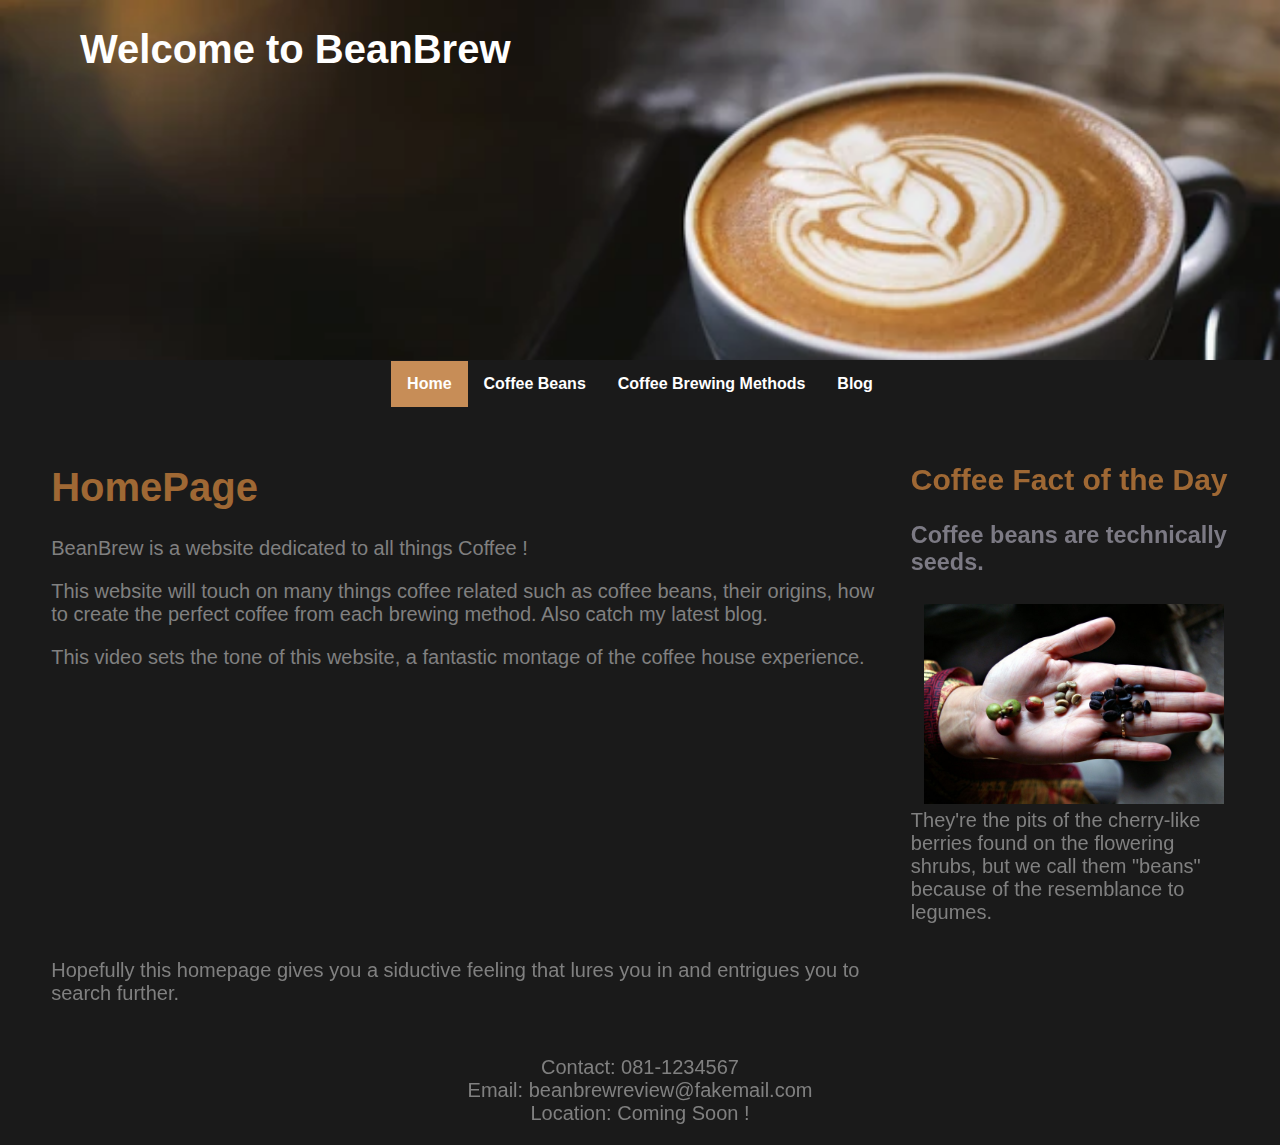
<file: www/index.html>
<html>
  <head>
    <link rel="stylesheet" href="css/home.css">
    <title>Home Page</title>
  </head>
  <body>
  <div class="container">
      <div id="header">
        <h1>
          Welcome to BeanBrew
        </h1>
      </div>
      <div id="navigation">
    <ul id="menu">
       <div class="navbar">
            <ul>
                <li id="index"><a href="index.html">Home</a></li>
                <div class="subnav">
                <li id="CoffeeBeans"><button class="subnavbtn">Coffee Beans <i class="fa fa-caret-down"></i></button></li>
                    <div class="subnav-content">
                        <a href="CoffeeBeans_Overview.html">Overview (single Origin vs Blends)</a>
                        <a href="CoffeeBeans_Kenya.html">Kenya</a>
                        <a href="CoffeeBeans_Columbia.html">Columbia</a>
                    </div>
                </div> 
                <div class="subnav">
                <li id="CoffeeBrew"><button class="subnavbtn">Coffee Brewing Methods <i class="fa fa-caret-down"></i></button></li>
                    <div class="subnav-content">
                    <a href="CoffeeBrewMeth_Espresso.html">Espresso Machine</a>
                    <a href="CoffeeBrewMeth_FrenchPress.html">French Press</a>
                    <a href="CoffeeBrewMeth_Chemex.html">Chemex</a>
                 </div>
                </div> 
                <li id="Blog"><a href="blog.html">Blog</a></li>
            </ul>
        </div>
    </ul>
</div>

<script>
  document.querySelector("#index").classList.add("active")
</script>
      <div id="maincontent">
        <div id="primary">
          <h1>HomePage</h1>
          <p>
            BeanBrew is a website dedicated to all things Coffee ! 
          </p>
          <p>
            This website will touch on many things coffee related such as coffee beans, their origins, how to create the perfect coffee from each brewing method.
            Also catch my latest blog.
          </p>
          <p>
            This video sets the tone of this website, a fantastic montage of the coffee house experience.
          </p>
          <p>
            <iframe src="https://www.youtube.com/embed/65QnBqZxBJ0?start=6&modestbranding=1&autohide=1&showinfo=0&controls=0" frameborder="0" allowfullscreen>
            </iframe>
          </p>
          
          <p>
            Hopefully this homepage gives you a siductive feeling that lures you in and entrigues you to search further.
          </p>
        </div>
        <div id="secondary">
  <h2>
    Coffee Fact of the Day
 </h2>
  <h3>
   Coffee beans are technically seeds.
  </h3>
    <p><img src="images/64893721.vkpJOubE.2006071416.16.03.jpg" class="small-right-img">
       They're the pits of the cherry-like berries found on the flowering shrubs, but we call them "beans" because of the resemblance to legumes.
    </p>
</div>
      </div>
  

      <div id="footer">
        <p>
          Contact: 081-1234567 <br/>
          Email: beanbrewreview@fakemail.com<br/>
          Location: Coming Soon !<br/>
        </p>
</div>
    </div>
  </body>
</html>
</file>
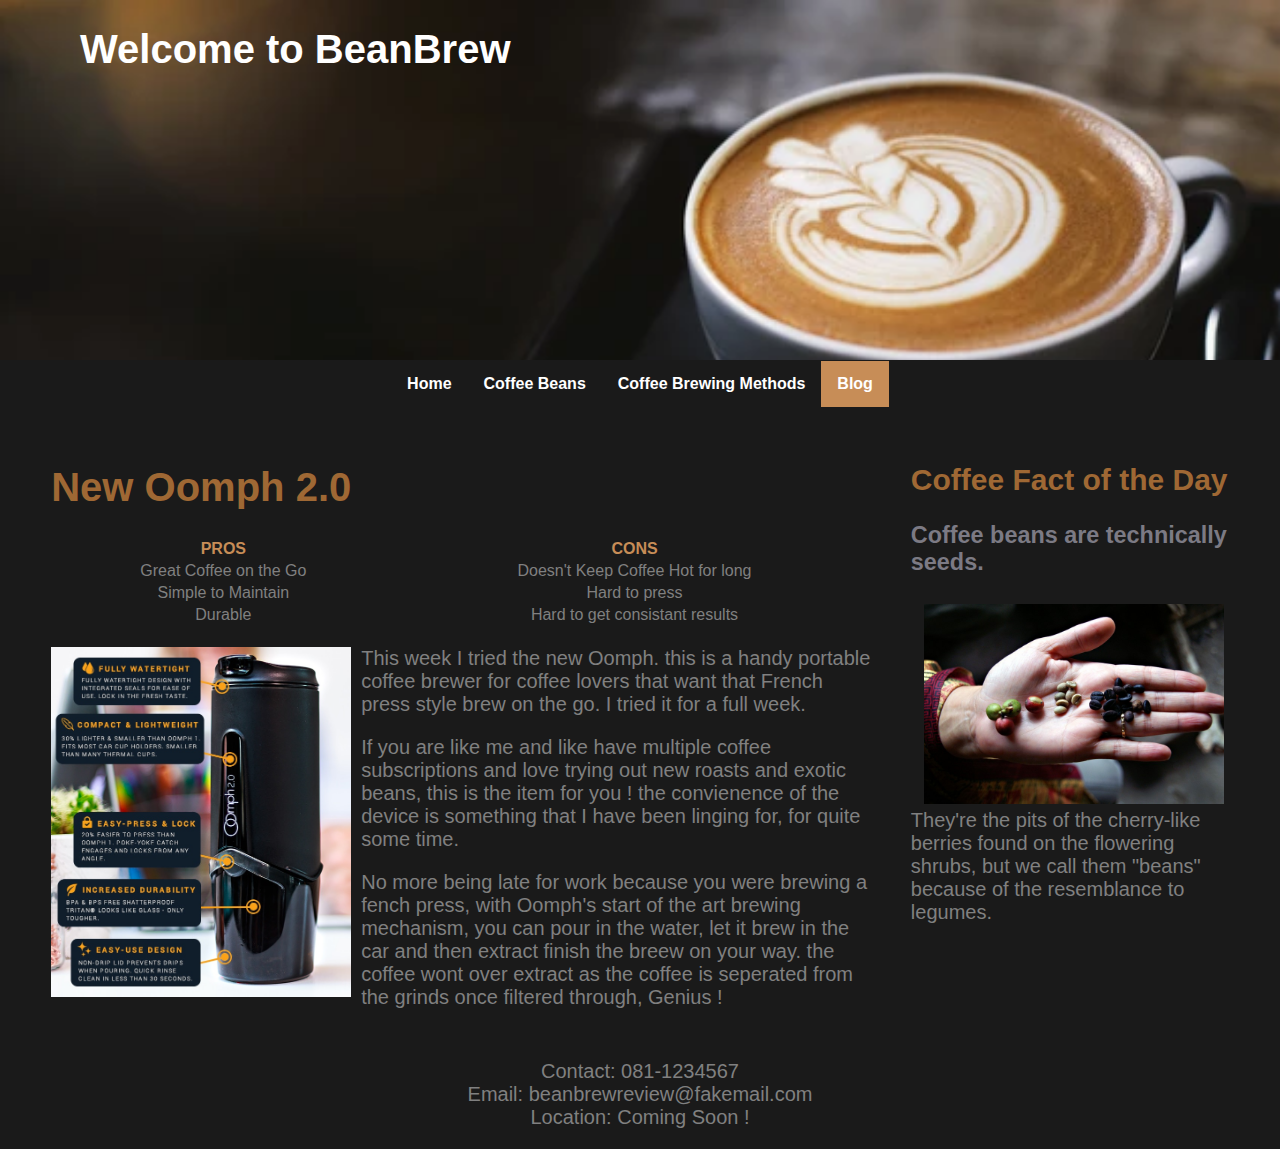
<file: www/blog.html>
<html>
  <head>
    <link rel="stylesheet" href="css/home.css">
    <title>Home Page</title>
  </head>
  <body>
  <div class="container">
      <div id="header">
        <h1>
          Welcome to BeanBrew
        </h1>
      </div>
      <div id="navigation">
    <ul id="menu">
       <div class="navbar">
            <ul>
                <li id="index"><a href="index.html">Home</a></li>
                <div class="subnav">
                <li id="CoffeeBeans"><button class="subnavbtn">Coffee Beans <i class="fa fa-caret-down"></i></button></li>
                    <div class="subnav-content">
                        <a href="CoffeeBeans_Overview.html">Overview (single Origin vs Blends)</a>
                        <a href="CoffeeBeans_Kenya.html">Kenya</a>
                        <a href="CoffeeBeans_Columbia.html">Columbia</a>
                    </div>
                </div> 
                <div class="subnav">
                <li id="CoffeeBrew"><button class="subnavbtn">Coffee Brewing Methods <i class="fa fa-caret-down"></i></button></li>
                    <div class="subnav-content">
                    <a href="CoffeeBrewMeth_Espresso.html">Espresso Machine</a>
                    <a href="CoffeeBrewMeth_FrenchPress.html">French Press</a>
                    <a href="CoffeeBrewMeth_Chemex.html">Chemex</a>
                 </div>
                </div> 
                <li id="Blog"><a href="blog.html">Blog</a></li>
            </ul>
        </div>
    </ul>
</div>

<script>
  document.querySelector("#Blog").classList.add("active")
</script>
      <div id="maincontent">
        <div id="primary">
          <h1>New Oomph 2.0</h1>
            <table id="tb2" style="width:100%">
              <tr>
                <th><h4>PROS</h4></th>
                <th><h4>CONS</h4></th>
              </tr>
              <tr><td>Great Coffee on the Go</td>
                  <td>Doesn't Keep Coffee Hot for long</td>
              </tr>
              <tr><td>Simple to Maintain</td>
                  <td> Hard to press</td>
              </tr>
              <tr><td> Durable </td>
                  <td>Hard to get consistant results</td>
              </tr>
             </table>
             <p><img src="./images/Oomph-Portable-Coffee-Maker-Royal-Red-Second.jpg" class="medium-left-img">
                This week I tried the new Oomph. this is a handy portable coffee brewer for coffee lovers that want that French press style brew on the go.
                I tried it for a full week.
              </p>
              <p>
                If you are like me and like have multiple coffee subscriptions and love trying out new roasts and exotic beans, this is the item for you ! the convienence of the device is something that I have been linging for, for quite some time.
              </p>
              <p>
               No more being late for work because you were brewing a fench press, with Oomph's start of the art brewing mechanism, you can pour in the water, let it brew in the car and then extract finish the breew on your way. the coffee wont over extract as the coffee is seperated from the grinds once filtered through, Genius !
              </p>
        </div>
        <div id="secondary">
  <h2>
    Coffee Fact of the Day
 </h2>
  <h3>
   Coffee beans are technically seeds.
  </h3>
    <p><img src="images/64893721.vkpJOubE.2006071416.16.03.jpg" class="small-right-img">
       They're the pits of the cherry-like berries found on the flowering shrubs, but we call them "beans" because of the resemblance to legumes.
    </p>
</div>
      </div>
    
  

      <div id="footer">
        <p>
          Contact: 081-1234567 <br/>
          Email: beanbrewreview@fakemail.com<br/>
          Location: Coming Soon !<br/>
        </p>
</div>
    </div>
  </body>
</html>
</file>
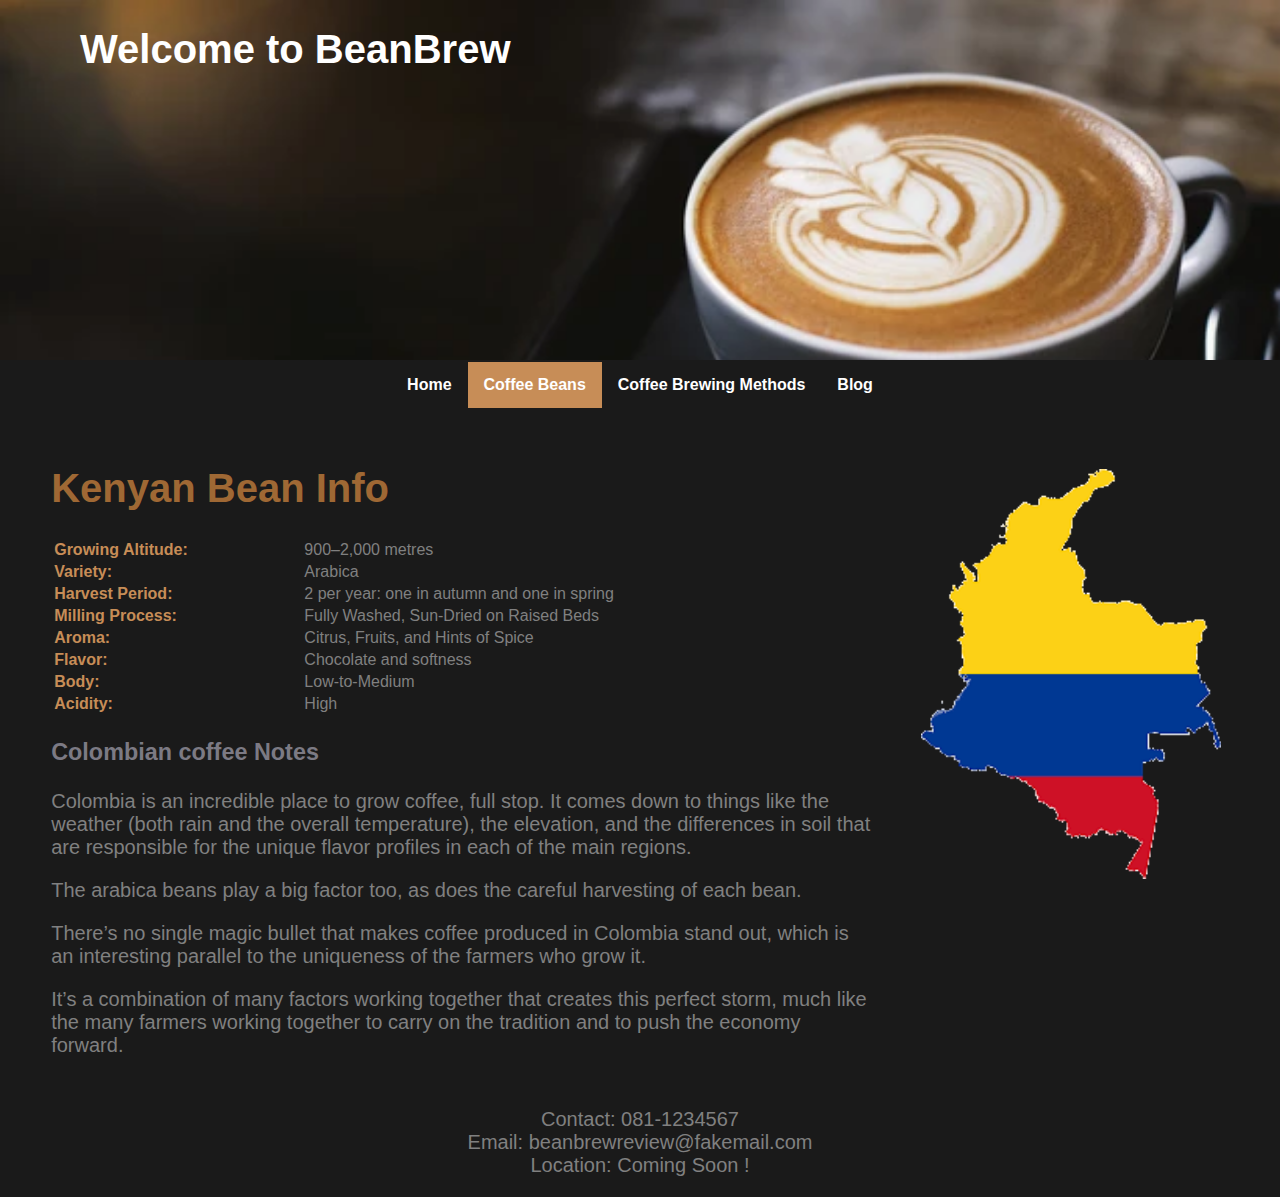
<file: www/CoffeeBeans_Columbia.html>
<html>
  <head>
    <link rel="stylesheet" href="css/home.css">
    <title>Home Page</title>
  </head>
  <body>
  <div class="container">
      <div id="header">
        <h1>
          Welcome to BeanBrew
        </h1>
      </div>
      <div id="navigation">
    <ul id="menu">
       <div class="navbar">
            <ul>
                <li id="index"><a href="index.html">Home</a></li>
                <div class="subnav">
                <li id="CoffeeBeans"><button class="subnavbtn">Coffee Beans <i class="fa fa-caret-down"></i></button></li>
                    <div class="subnav-content">
                        <a href="CoffeeBeans_Overview.html">Overview (single Origin vs Blends)</a>
                        <a href="CoffeeBeans_Kenya.html">Kenya</a>
                        <a href="CoffeeBeans_Columbia.html">Columbia</a>
                    </div>
                </div> 
                <div class="subnav">
                <li id="CoffeeBrew"><button class="subnavbtn">Coffee Brewing Methods <i class="fa fa-caret-down"></i></button></li>
                    <div class="subnav-content">
                    <a href="CoffeeBrewMeth_Espresso.html">Espresso Machine</a>
                    <a href="CoffeeBrewMeth_FrenchPress.html">French Press</a>
                    <a href="CoffeeBrewMeth_Chemex.html">Chemex</a>
                 </div>
                </div> 
                <li id="Blog"><a href="blog.html">Blog</a></li>
            </ul>
        </div>
    </ul>
</div>

<script>
  document.querySelector("#CoffeeBeans").classList.add("active")
</script>
      <div id="maincontent">
        <div id="primary">
          <h1>Kenyan Bean Info</h1>
            <table id="tb" style="width:100%">
              <tr>
                <td><h4>Growing Altitude:</h4></td>
                <td>900–2,000 metres </td>
              </tr>
              <tr><td><h4>Variety: </h4></td>
                  <td>Arabica</td>
              </tr>
              <tr><td><h4> Harvest Period:</h4> </td>
                  <td>2 per year: one in autumn and one in spring</td>
              </tr>
              <tr><td><h4> Milling Process:</h4> </td>
                  <td>Fully Washed, Sun-Dried on Raised Beds</td>
              </tr>
              <tr><td><h4>Aroma:</h4> </td>
                  <td>Citrus, Fruits, and Hints of Spice</td>
              </tr>
              <tr><td><h4>Flavor:</h4> </td>
                  <td>Chocolate and softness </td>
              </tr>
              <tr><td><h4>Body: </h4></td>
                  <td>Low-to-Medium</td>
              </tr>
               <tr><td><h4>Acidity:</h4> </td>
                   <td>High</td>
              </tr>

             </table>
          <h3>Colombian coffee Notes </h3>
          <p>
            Colombia is an incredible place to grow coffee, full stop. It comes down to things like the weather (both rain and the overall temperature), the elevation, and the differences in soil that are responsible for the unique flavor profiles in each of the main regions. 
          </p>
          <p>
            The arabica beans play a big factor too, as does the careful harvesting of each bean.
          </p>
          <p>
            There’s no single magic bullet that makes coffee produced in Colombia stand out, which is an interesting parallel to the uniqueness of the farmers who grow it. 
          </p>
          <p>
            It’s a combination of many factors working together that creates this perfect storm, much like the many farmers working together to carry on the tradition and to push the economy forward.
          </p>
        </div>
        <div id="secondary">
          <p>
             <img src="./images/Columbia.png" class="small-center-img">
          </p>
        </div>
      </div>
    
  

      <div id="footer">
        <p>
          Contact: 081-1234567 <br/>
          Email: beanbrewreview@fakemail.com<br/>
          Location: Coming Soon !<br/>
        </p>
</div>
    </div>
  </body>
</html>
</file>
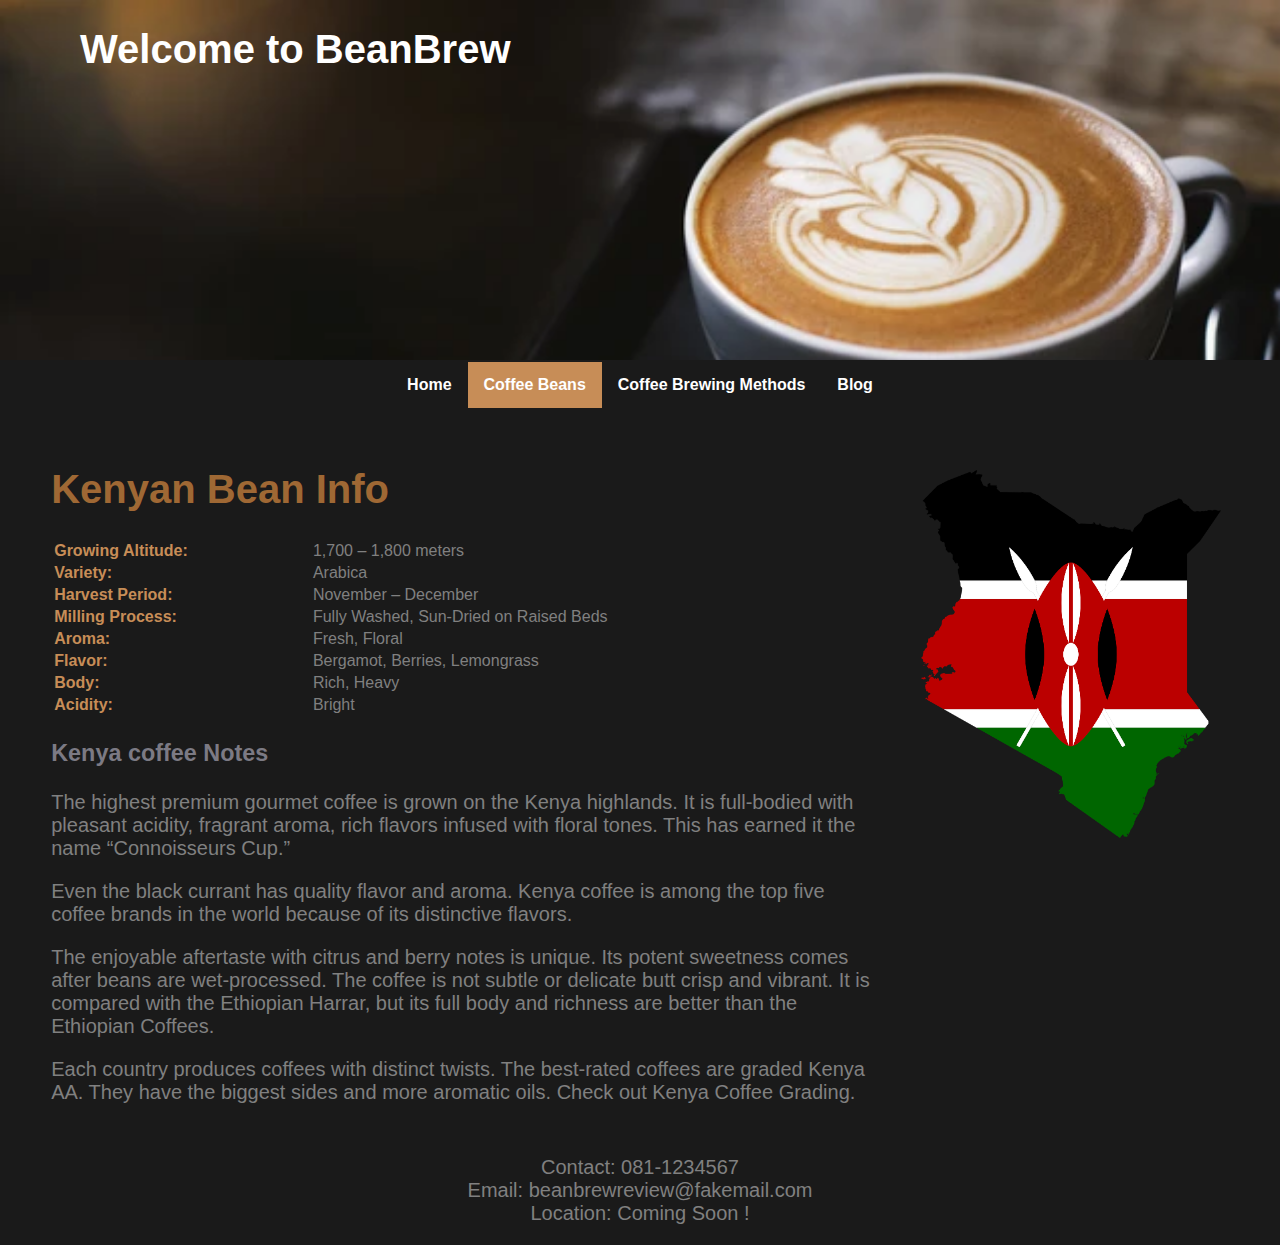
<file: www/CoffeeBeans_Kenya.html>
<html>
  <head>
    <link rel="stylesheet" href="css/home.css">
    <title>Home Page</title>
  </head>
  <body>
  <div class="container">
      <div id="header">
        <h1>
          Welcome to BeanBrew
        </h1>
      </div>
      <div id="navigation">
    <ul id="menu">
       <div class="navbar">
            <ul>
                <li id="index"><a href="index.html">Home</a></li>
                <div class="subnav">
                <li id="CoffeeBeans"><button class="subnavbtn">Coffee Beans <i class="fa fa-caret-down"></i></button></li>
                    <div class="subnav-content">
                        <a href="CoffeeBeans_Overview.html">Overview (single Origin vs Blends)</a>
                        <a href="CoffeeBeans_Kenya.html">Kenya</a>
                        <a href="CoffeeBeans_Columbia.html">Columbia</a>
                    </div>
                </div> 
                <div class="subnav">
                <li id="CoffeeBrew"><button class="subnavbtn">Coffee Brewing Methods <i class="fa fa-caret-down"></i></button></li>
                    <div class="subnav-content">
                    <a href="CoffeeBrewMeth_Espresso.html">Espresso Machine</a>
                    <a href="CoffeeBrewMeth_FrenchPress.html">French Press</a>
                    <a href="CoffeeBrewMeth_Chemex.html">Chemex</a>
                 </div>
                </div> 
                <li id="Blog"><a href="blog.html">Blog</a></li>
            </ul>
        </div>
    </ul>
</div>

<script>
  document.querySelector("#CoffeeBeans").classList.add("active")
</script>
      <div id="maincontent">
          <div id="primary">
          <h1>Kenyan Bean Info</h1>
            <table id="tb" style="width:100%">
              <tr>
                <td><h4>Growing Altitude:</h4></td>
                <td>1,700 – 1,800 meters</td>
              </tr>
              <tr><td><h4>Variety: </h4></td>
                  <td>Arabica</td>
              </tr>
              <tr><td><h4> Harvest Period:</h4> </td>
                  <td> November – December</td>
              </tr>
              <tr><td><h4> Milling Process:</h4> </td>
                  <td>Fully Washed, Sun-Dried on Raised Beds</td>
              </tr>
              <tr><td><h4>Aroma:</h4> </td>
                  <td>Fresh, Floral</td>
              </tr>
              <tr><td><h4>Flavor:</h4> </td>
                  <td>Bergamot, Berries, Lemongrass</td>
              </tr>
              <tr><td><h4>Body: </h4></td>
                  <td>Rich, Heavy</td>
              </tr>
               <tr><td><h4>Acidity:</h4> </td>
                   <td>Bright</td>
              </tr>

             </table>
          <h3>Kenya coffee Notes </h3>
          <p>
            The highest premium gourmet coffee is grown on the Kenya highlands. It is full-bodied with pleasant acidity, fragrant aroma, rich flavors infused with floral tones. This has earned it the name “Connoisseurs Cup.” 
          </p>
          <p>
            Even the black currant has quality flavor and aroma. Kenya coffee is among the top five coffee brands in the world because of its distinctive flavors.
          </p>
          <p>
            The enjoyable aftertaste with citrus and berry notes is unique. Its potent sweetness comes after beans are wet-processed. The coffee is not subtle or delicate butt crisp and vibrant. It is compared with the Ethiopian Harrar, but its full body and richness are better than the Ethiopian Coffees. 
          </p>
          <p>
            Each country produces coffees with distinct twists. The best-rated coffees are graded Kenya AA. They have the biggest sides and more aromatic oils. Check out Kenya Coffee Grading.
          </p>
        </div>
        <div id="secondary">
          <p>
            <img src="./images/Kenya.png" class="small-center-img">
          </p>
        </div>
      </div>
    
  

      <div id="footer">
        <p>
          Contact: 081-1234567 <br/>
          Email: beanbrewreview@fakemail.com<br/>
          Location: Coming Soon !<br/>
        </p>
</div>
    </div>
  </body>
</html>
</file>
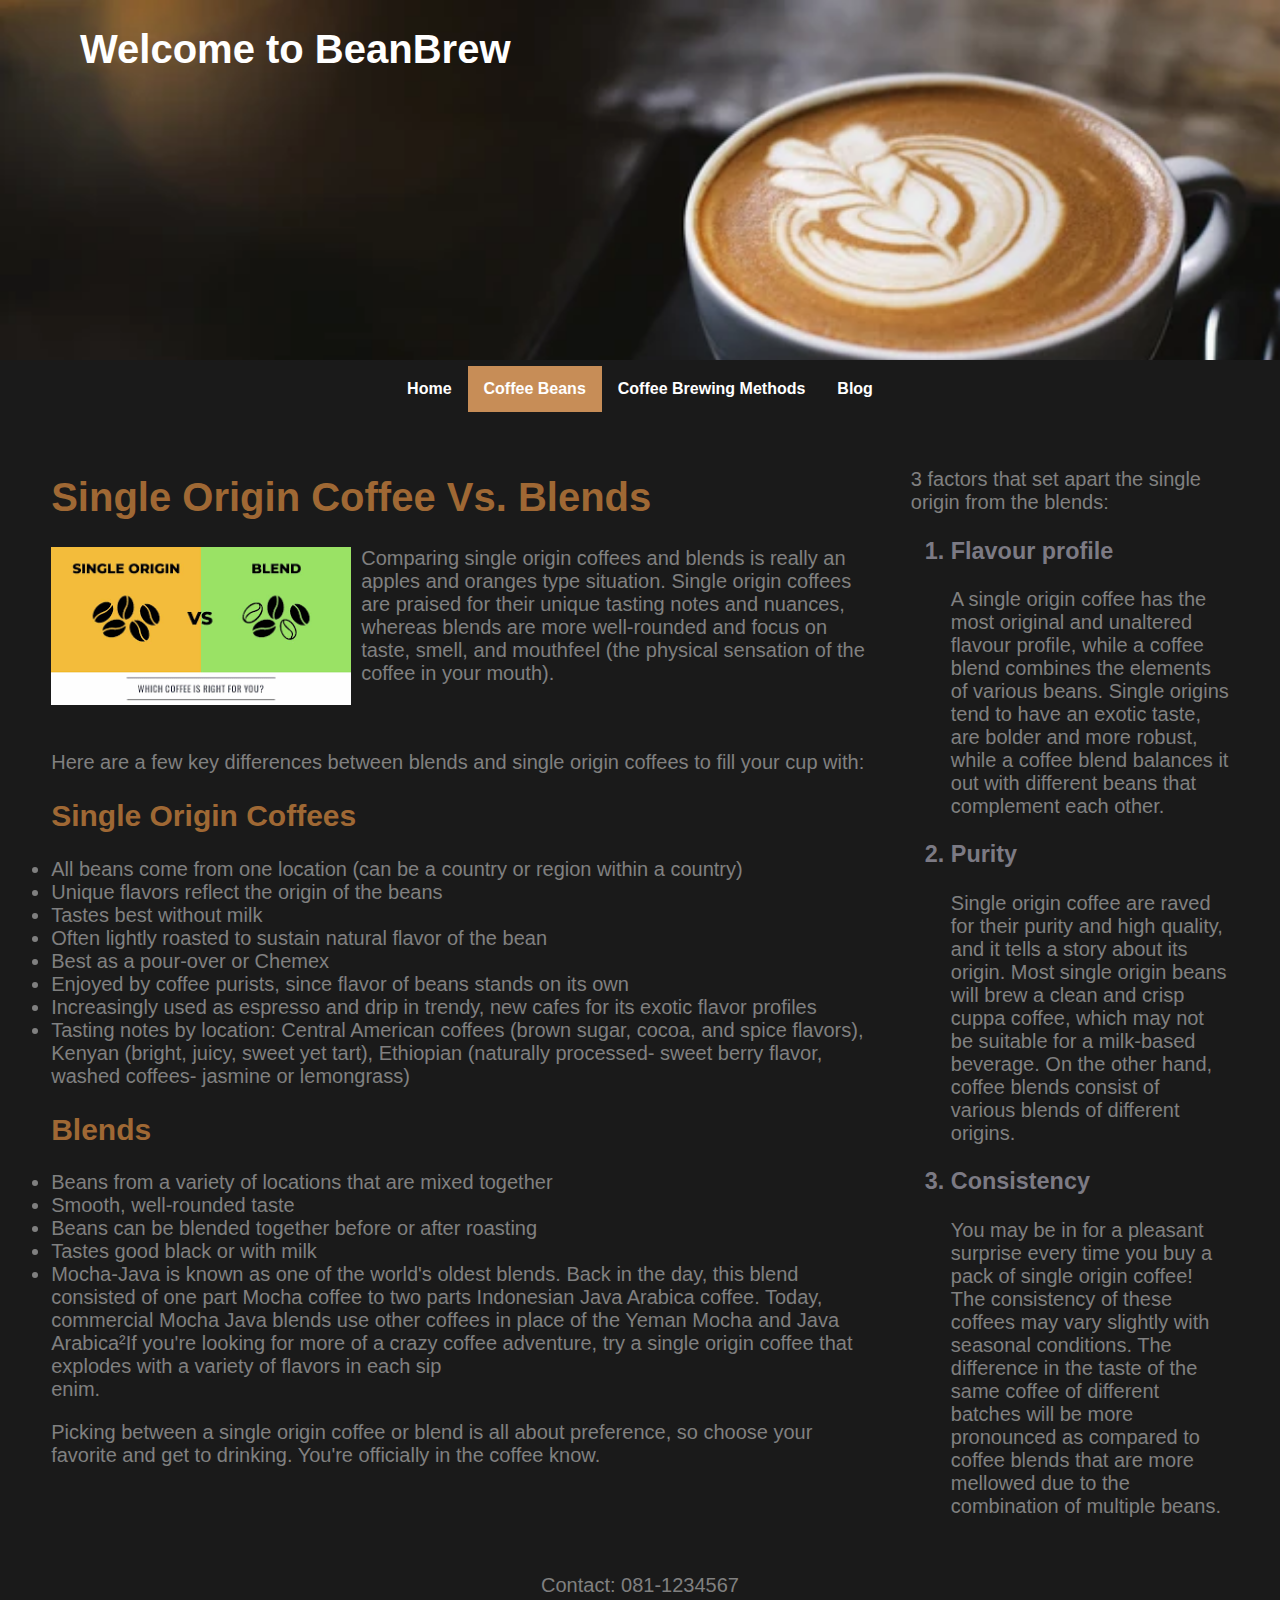
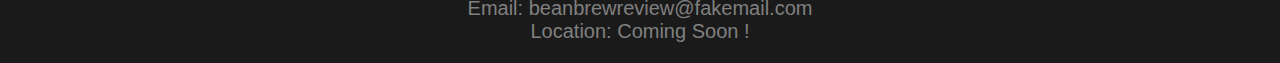
<file: www/CoffeeBeans_Overview.html>
<html>
  <head>
    <link rel="stylesheet" href="css/home.css">
    <title>Home Page</title>
  </head>
  <body>
  <div class="container">
      <div id="header">
        <h1>
          Welcome to BeanBrew
        </h1>
      </div>
      <div id="navigation">
    <ul id="menu">
       <div class="navbar">
            <ul>
                <li id="index"><a href="index.html">Home</a></li>
                <div class="subnav">
                <li id="CoffeeBeans"><button class="subnavbtn">Coffee Beans <i class="fa fa-caret-down"></i></button></li>
                    <div class="subnav-content">
                        <a href="CoffeeBeans_Overview.html">Overview (single Origin vs Blends)</a>
                        <a href="CoffeeBeans_Kenya.html">Kenya</a>
                        <a href="CoffeeBeans_Columbia.html">Columbia</a>
                    </div>
                </div> 
                <div class="subnav">
                <li id="CoffeeBrew"><button class="subnavbtn">Coffee Brewing Methods <i class="fa fa-caret-down"></i></button></li>
                    <div class="subnav-content">
                    <a href="CoffeeBrewMeth_Espresso.html">Espresso Machine</a>
                    <a href="CoffeeBrewMeth_FrenchPress.html">French Press</a>
                    <a href="CoffeeBrewMeth_Chemex.html">Chemex</a>
                 </div>
                </div> 
                <li id="Blog"><a href="blog.html">Blog</a></li>
            </ul>
        </div>
    </ul>
</div>

<script>
  document.querySelector("#CoffeeBeans").classList.add("active")
</script>
      <div id="maincontent">
        <div id="primary">
          <h1>Single Origin Coffee Vs. Blends</h1>
          <p>
            <img src="./images/download.png" class="medium-left-img">
            Comparing single origin coffees and blends is really an apples and oranges type situation. 
            Single origin coffees are praised for their unique tasting notes and nuances, whereas blends are more well-rounded and focus on taste, smell, and mouthfeel (the physical sensation of the coffee in your mouth). <br><br><br></p>
          <p>
            Here are a few key differences between blends and single origin coffees to fill your cup with: 
          </p>
          <h2>Single Origin Coffees</h2>
          
            <ul>
              <li>All beans come from one location (can be a country or region within a country)</li>
              <li> Unique flavors reflect the origin of the beans</li>
              <li>Tastes best without milk</li>
              <li>Often lightly roasted to sustain natural flavor of the bean</li>
              <li>Best as a pour-over or Chemex</li>
              <li>Enjoyed by coffee purists, since flavor of beans stands on its own</li>
              <li>Increasingly used as espresso and drip in trendy, new cafes for its exotic flavor profiles</li>
              <li>Tasting notes by location: Central American coffees (brown sugar, cocoa, and spice flavors), Kenyan (bright, juicy, sweet yet tart), Ethiopian (naturally processed- sweet berry flavor, washed coffees- jasmine or lemongrass)</li>
            </ul>
          
          <h2>Blends</h2>
          <p>
            <ul>
              <li>Beans from a variety of locations that are mixed together</li>
              <li>Smooth, well-rounded taste</li>
              <li>Beans can be blended together before or after roasting</li>
              <li>Tastes good black or with milk</li>
              <li>Mocha-Java is known as one of the world's oldest blends. Back in the day, this blend consisted of one part Mocha coffee to two parts Indonesian Java Arabica coffee. Today, commercial Mocha Java blends use other coffees in place of the Yeman Mocha and Java Arabica²If you're looking for more of a crazy coffee adventure, try a single origin coffee that explodes with a variety of flavors in each sip</li>
            enim.
            </ul>
          </p>
          <p>
            Picking between a single origin coffee or blend is all about preference, so choose your favorite and get to drinking. You're officially in the coffee know.
          </p>
        </div>
        <div id="secondary">
          <p>
            
           3 factors that set apart the single origin from the blends:
            </p>
            <ol>
           <h3> <li> Flavour profile</li></h3>

            <p>
              A single origin coffee has the most original and unaltered flavour profile, while a coffee blend combines the elements of various beans. Single origins tend to have an exotic taste, are bolder and more robust, while a coffee blend balances it out with different beans that complement each other.
            </p>

           <h3> <li> Purity </li></h3>

            <p>
              Single origin coffee are raved for their purity and high quality, and it tells a story about its origin. Most single origin beans will brew a clean and crisp cuppa coffee, which may not be suitable for a milk-based beverage. On the other hand, coffee blends consist of various blends of different origins.
            </p>

          <h3> <li> Consistency</li></h3>

            <p>
              You may be in for a pleasant surprise every time you buy a pack of single origin coffee! The consistency of these coffees may vary slightly with seasonal conditions. The difference in the taste of the same coffee of different batches will be more pronounced as compared to coffee blends that are more mellowed due to the combination of multiple beans.
             </p> 
          </ol>
          
        </div>
      </div>
    
  

      <div id="footer">
        <p>
          Contact: 081-1234567 <br/>
          Email: beanbrewreview@fakemail.com<br/>
          Location: Coming Soon !<br/>
        </p>
</div>
    </div>
  </body>
</html>
</file>
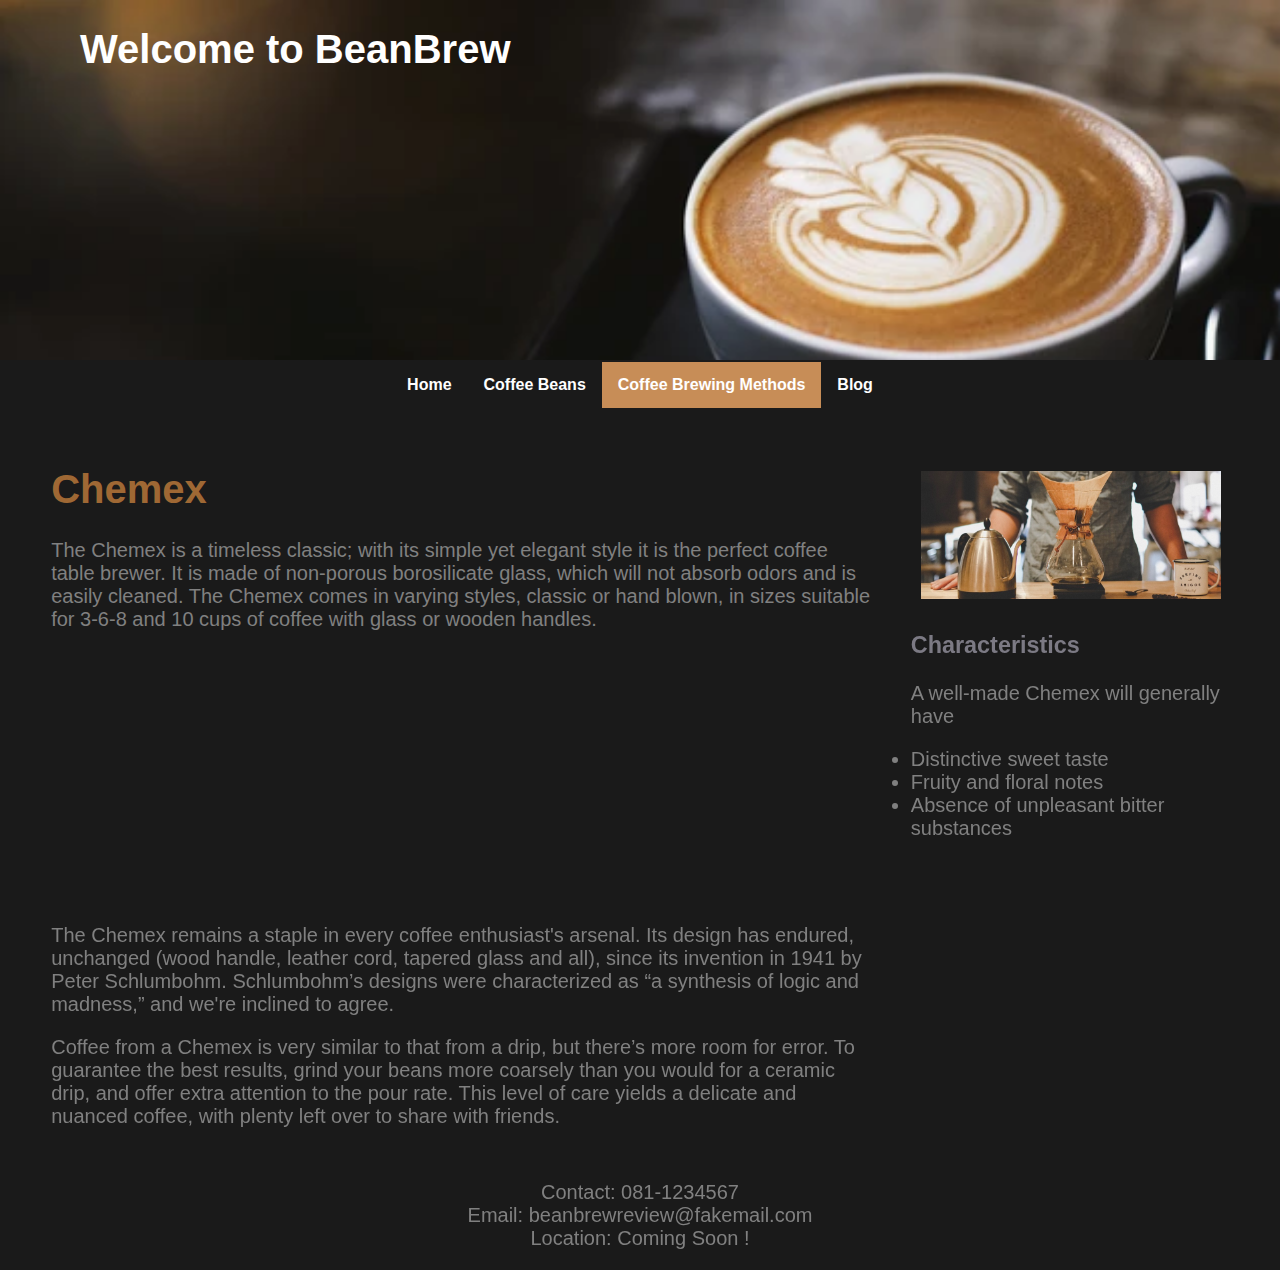
<file: www/CoffeeBrewMeth_Chemex.html>
<html>
  <head>
    <link rel="stylesheet" href="css/home.css">
    <title>Home Page</title>
  </head>
  <body>
  <div class="container">
      <div id="header">
        <h1>
          Welcome to BeanBrew
        </h1>
      </div>
      <div id="navigation">
    <ul id="menu">
       <div class="navbar">
            <ul>
                <li id="index"><a href="index.html">Home</a></li>
                <div class="subnav">
                <li id="CoffeeBeans"><button class="subnavbtn">Coffee Beans <i class="fa fa-caret-down"></i></button></li>
                    <div class="subnav-content">
                        <a href="CoffeeBeans_Overview.html">Overview (single Origin vs Blends)</a>
                        <a href="CoffeeBeans_Kenya.html">Kenya</a>
                        <a href="CoffeeBeans_Columbia.html">Columbia</a>
                    </div>
                </div> 
                <div class="subnav">
                <li id="CoffeeBrew"><button class="subnavbtn">Coffee Brewing Methods <i class="fa fa-caret-down"></i></button></li>
                    <div class="subnav-content">
                    <a href="CoffeeBrewMeth_Espresso.html">Espresso Machine</a>
                    <a href="CoffeeBrewMeth_FrenchPress.html">French Press</a>
                    <a href="CoffeeBrewMeth_Chemex.html">Chemex</a>
                 </div>
                </div> 
                <li id="Blog"><a href="blog.html">Blog</a></li>
            </ul>
        </div>
    </ul>
</div>

<script>
  document.querySelector("#CoffeeBrew").classList.add("active")
</script>
      <div id="maincontent">
        <div id="primary">
          <h1>Chemex</h1>
          <p>
            The Chemex is a timeless classic; with its simple yet elegant style it is the perfect coffee table brewer. It is made of non-porous borosilicate glass, which will not absorb odors and is easily cleaned. The Chemex comes in varying styles, classic or hand blown, in sizes suitable for 3-6-8 and 10 cups of coffee with glass or wooden handles.
          </p>
          <p>
            <iframe width="560" height="315" src="https://www.youtube.com/embed/UDB1FkOuGs8?start=82" frameborder="0" allow="accelerometer; autoplay; clipboard-write; encrypted-media; gyroscope; picture-in-picture" allowfullscreen></iframe><br>
            The Chemex remains a staple in every coffee enthusiast's arsenal. Its design has endured, unchanged (wood handle, leather cord, tapered glass and all), since its invention in 1941 by Peter Schlumbohm. Schlumbohm’s designs were characterized as “a synthesis of logic and madness,” and we're inclined to agree. 
          </p>
          
          <p>

          Coffee from a Chemex is very similar to that from a drip, but there’s more room for error. To guarantee the best results, grind your beans more coarsely than you would for a ceramic drip, and offer extra attention to the pour rate. This level of care yields a delicate and nuanced coffee, with plenty left over to share with friends.
          </p>
        </div>
        <div id="secondary">
          <p>
            <img src="./images/chemex.jpg" class="small-center-img">
          </p>
          <h3>Characteristics</h3>
          <p>
            A well-made Chemex will generally have
            <ul>
              <li>Distinctive sweet taste</li>
              <li>Fruity and floral notes</li>
              <li>Absence of unpleasant bitter substances</li>
            </ul>
          </p>
        </div>
      </div>
    
  

      <div id="footer">
        <p>
          Contact: 081-1234567 <br/>
          Email: beanbrewreview@fakemail.com<br/>
          Location: Coming Soon !<br/>
        </p>
</div>
    </div>
  </body>
</html>
</file>
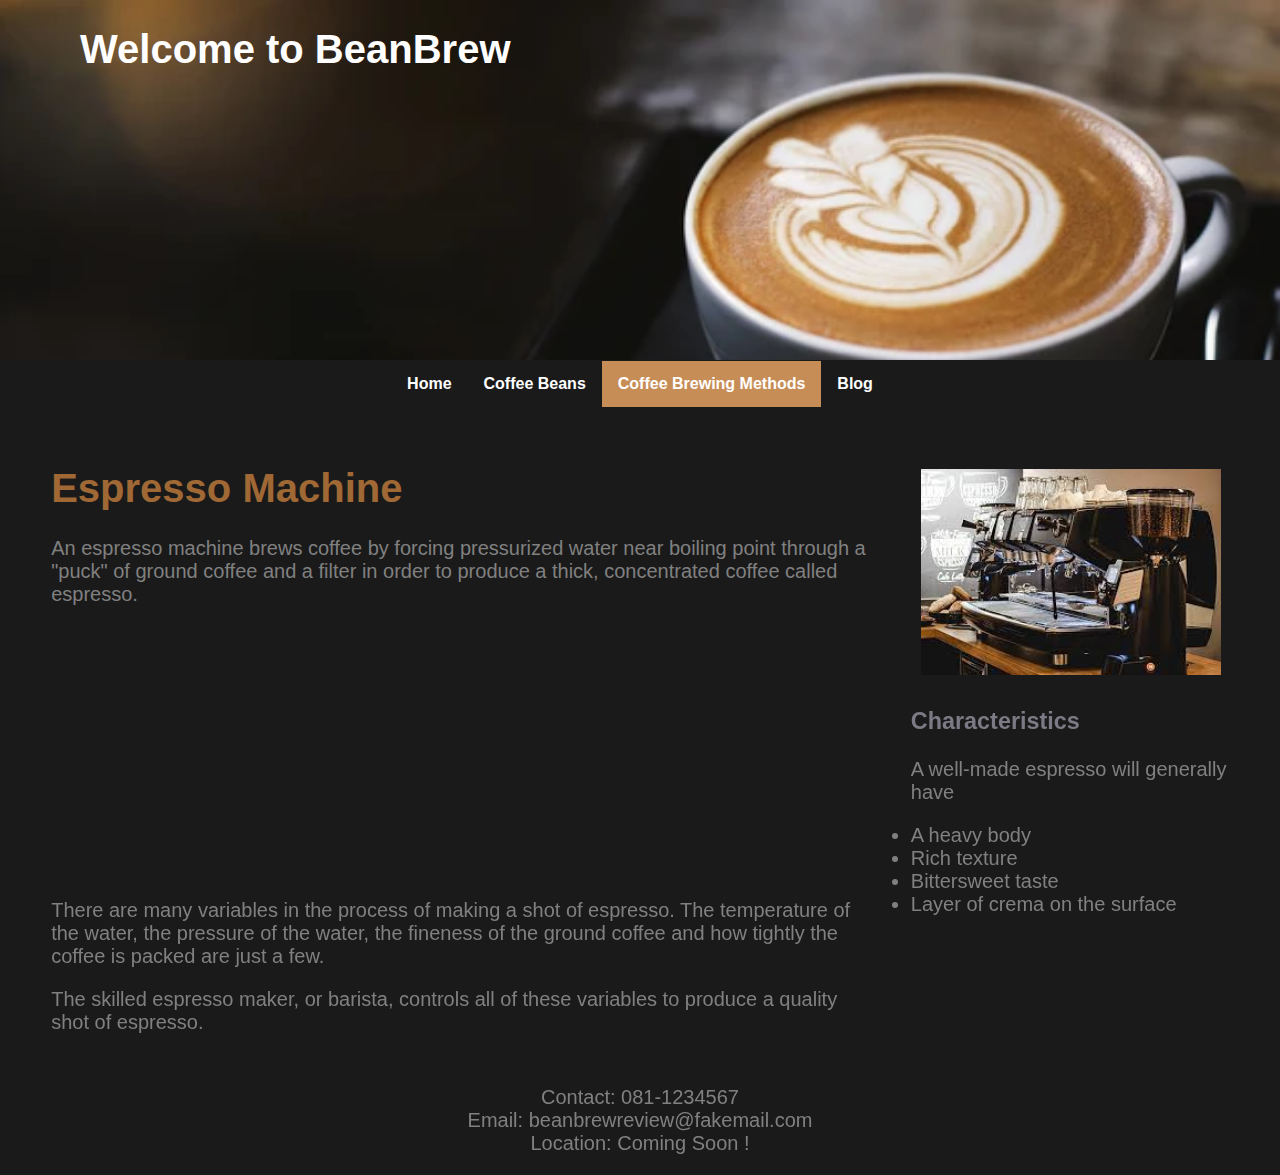
<file: www/CoffeeBrewMeth_Espresso.html>
<html>
  <head>
    <link rel="stylesheet" href="css/home.css">
    <title>Home Page</title>
  </head>
  <body>
  <div class="container">
      <div id="header">
        <h1>
          Welcome to BeanBrew
        </h1>
      </div>
      <div id="navigation">
    <ul id="menu">
       <div class="navbar">
            <ul>
                <li id="index"><a href="index.html">Home</a></li>
                <div class="subnav">
                <li id="CoffeeBeans"><button class="subnavbtn">Coffee Beans <i class="fa fa-caret-down"></i></button></li>
                    <div class="subnav-content">
                        <a href="CoffeeBeans_Overview.html">Overview (single Origin vs Blends)</a>
                        <a href="CoffeeBeans_Kenya.html">Kenya</a>
                        <a href="CoffeeBeans_Columbia.html">Columbia</a>
                    </div>
                </div> 
                <div class="subnav">
                <li id="CoffeeBrew"><button class="subnavbtn">Coffee Brewing Methods <i class="fa fa-caret-down"></i></button></li>
                    <div class="subnav-content">
                    <a href="CoffeeBrewMeth_Espresso.html">Espresso Machine</a>
                    <a href="CoffeeBrewMeth_FrenchPress.html">French Press</a>
                    <a href="CoffeeBrewMeth_Chemex.html">Chemex</a>
                 </div>
                </div> 
                <li id="Blog"><a href="blog.html">Blog</a></li>
            </ul>
        </div>
    </ul>
</div>

<script>
  document.querySelector("#CoffeeBrew").classList.add("active")
</script>
      <div id="maincontent">
        <div id="primary">
          <h1>Espresso Machine</h1>
          <p>
            An espresso machine brews coffee by forcing pressurized water near boiling point through a "puck" of ground coffee and a filter in order to produce a thick, concentrated coffee called espresso. 
          </p>
          <p>
            <iframe width="560" height="315" src="https://www.youtube.com/embed/-kd-zX-JOVU?start=5&modestbranding=1&autohide=1&showinfo=0&controls=0" frameborder="0" allowfullscreen></iframe><br>
            There are many variables in the process of making a shot of espresso. The temperature of the water, the pressure of the water, the fineness of the ground coffee and how tightly the coffee is packed are just a few. 
          </p>
          
          <p>

           The skilled espresso maker, or barista, controls all of these variables to produce a quality shot of espresso. 
          </p>
        </div>
        <div id="secondary">
          <p>
            <img src="./images/espressomachine.png" class="small-center-img">
          </p>
          <h3>Characteristics</h3>
          <p>
            A well-made espresso will generally have
            <ul>
              <li>A heavy body</li>
              <li>Rich texture</li>
              <li>Bittersweet taste</li>
              <li>Layer of crema on the surface</li>
            </ul>
          </p>
          
        </div>
      </div>
    
  

      <div id="footer">
        <p>
          Contact: 081-1234567 <br/>
          Email: beanbrewreview@fakemail.com<br/>
          Location: Coming Soon !<br/>
        </p>
</div>
    </div>
  </body>
</html>
</file>
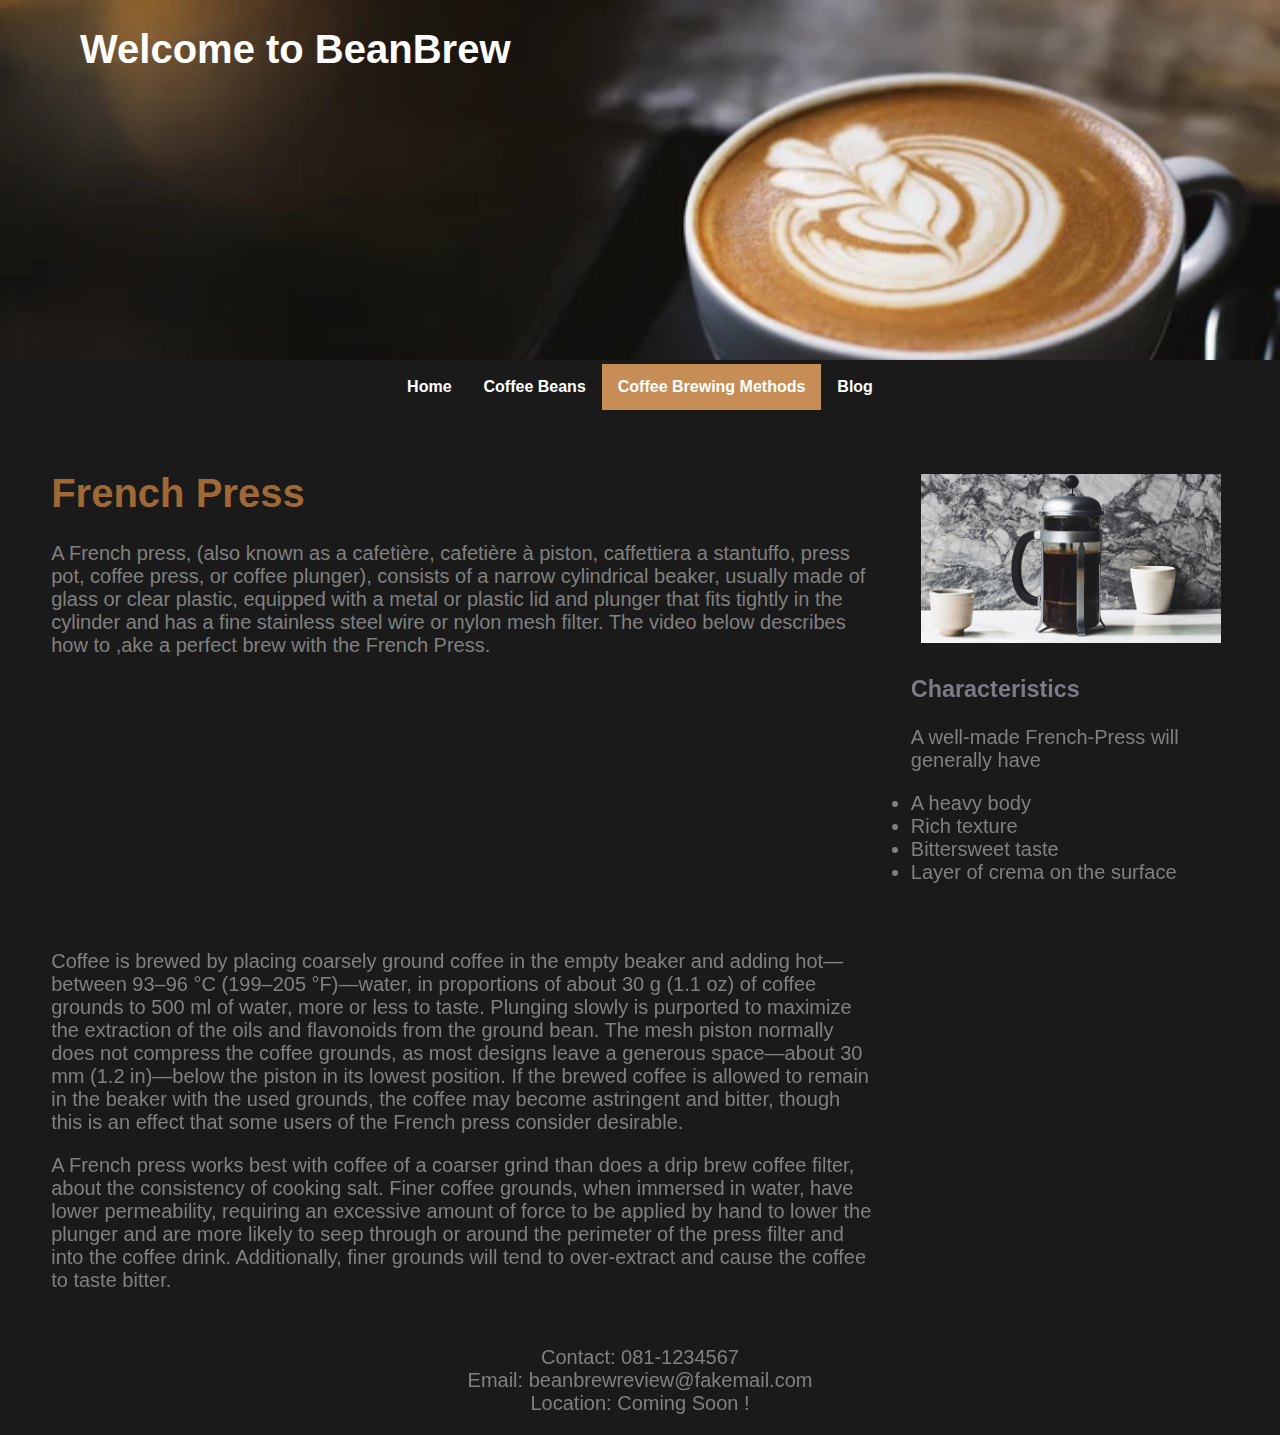
<file: www/CoffeeBrewMeth_FrenchPress.html>
<html>
  <head>
    <link rel="stylesheet" href="css/home.css">
    <title>Home Page</title>
  </head>
  <body>
  <div class="container">
      <div id="header">
        <h1>
          Welcome to BeanBrew
        </h1>
      </div>
      <div id="navigation">
    <ul id="menu">
       <div class="navbar">
            <ul>
                <li id="index"><a href="index.html">Home</a></li>
                <div class="subnav">
                <li id="CoffeeBeans"><button class="subnavbtn">Coffee Beans <i class="fa fa-caret-down"></i></button></li>
                    <div class="subnav-content">
                        <a href="CoffeeBeans_Overview.html">Overview (single Origin vs Blends)</a>
                        <a href="CoffeeBeans_Kenya.html">Kenya</a>
                        <a href="CoffeeBeans_Columbia.html">Columbia</a>
                    </div>
                </div> 
                <div class="subnav">
                <li id="CoffeeBrew"><button class="subnavbtn">Coffee Brewing Methods <i class="fa fa-caret-down"></i></button></li>
                    <div class="subnav-content">
                    <a href="CoffeeBrewMeth_Espresso.html">Espresso Machine</a>
                    <a href="CoffeeBrewMeth_FrenchPress.html">French Press</a>
                    <a href="CoffeeBrewMeth_Chemex.html">Chemex</a>
                 </div>
                </div> 
                <li id="Blog"><a href="blog.html">Blog</a></li>
            </ul>
        </div>
    </ul>
</div>

<script>
  document.querySelector("#CoffeeBrew").classList.add("active")
</script>
      <div id="maincontent">
        <div id="primary">
        <h1>French Press</h1>
         <p>
            A French press, (also known as a cafetière, cafetière à piston, caffettiera a stantuffo, press pot, coffee press, or coffee plunger), consists of a narrow cylindrical beaker, usually made of glass or clear plastic, equipped with a metal or plastic lid and plunger that fits tightly in the cylinder and has a fine stainless steel wire or nylon mesh filter.
            The video below describes how to ,ake a perfect brew with the French Press.
          </p>
          <p>
            <iframe width="560" height="315" src="https://www.youtube.com/embed/w3A_Z1J78HY" frameborder="0" allow="accelerometer; autoplay; clipboard-write; encrypted-media; gyroscope; picture-in-picture" allowfullscreen></iframe><br>
            Coffee is brewed by placing coarsely ground coffee in the empty beaker and adding hot—between 93–96 °C (199–205 °F)—water, in proportions of about 30 g (1.1 oz) of coffee grounds to 500 ml of water, more or less to taste. Plunging slowly is purported to maximize the extraction of the oils and flavonoids from the ground bean. The mesh piston normally does not compress the coffee grounds, as most designs leave a generous space—about 30 mm (1.2 in)—below the piston in its lowest position. If the brewed coffee is allowed to remain in the beaker with the used grounds, the coffee may become astringent and bitter, though this is an effect that some users of the French press consider desirable.
          </p>
          <p>
           A French press works best with coffee of a coarser grind than does a drip brew coffee filter, about the consistency of cooking salt. Finer coffee grounds, when immersed in water, have lower permeability, requiring an excessive amount of force to be applied by hand to lower the plunger and are more likely to seep through or around the perimeter of the press filter and into the coffee drink. Additionally, finer grounds will tend to over-extract and cause the coffee to taste bitter.
          </p>
        </div>
        <div id="secondary">
          <p>
            <img src="./images/frenchpress.jpg" class="small-center-img">
          </p>
          <h3>Characteristics</h3>
          <p>
            A well-made French-Press will generally have
            <ul>
              <li>A heavy body</li>
              <li>Rich texture</li>
              <li>Bittersweet taste</li>
              <li>Layer of crema on the surface</li>
            </ul>
          </p>
      </div>
    </div>
  

      <div id="footer">
        <p>
          Contact: 081-1234567 <br/>
          Email: beanbrewreview@fakemail.com<br/>
          Location: Coming Soon !<br/>
        </p>
</div>
    </div>
  </body>
</html>
</file>
<file: www/css/home.css>
@import url("grid.css");
@import url("img.css");
@import url("nav.css");
@import url("Dropdown.css");
</file>
